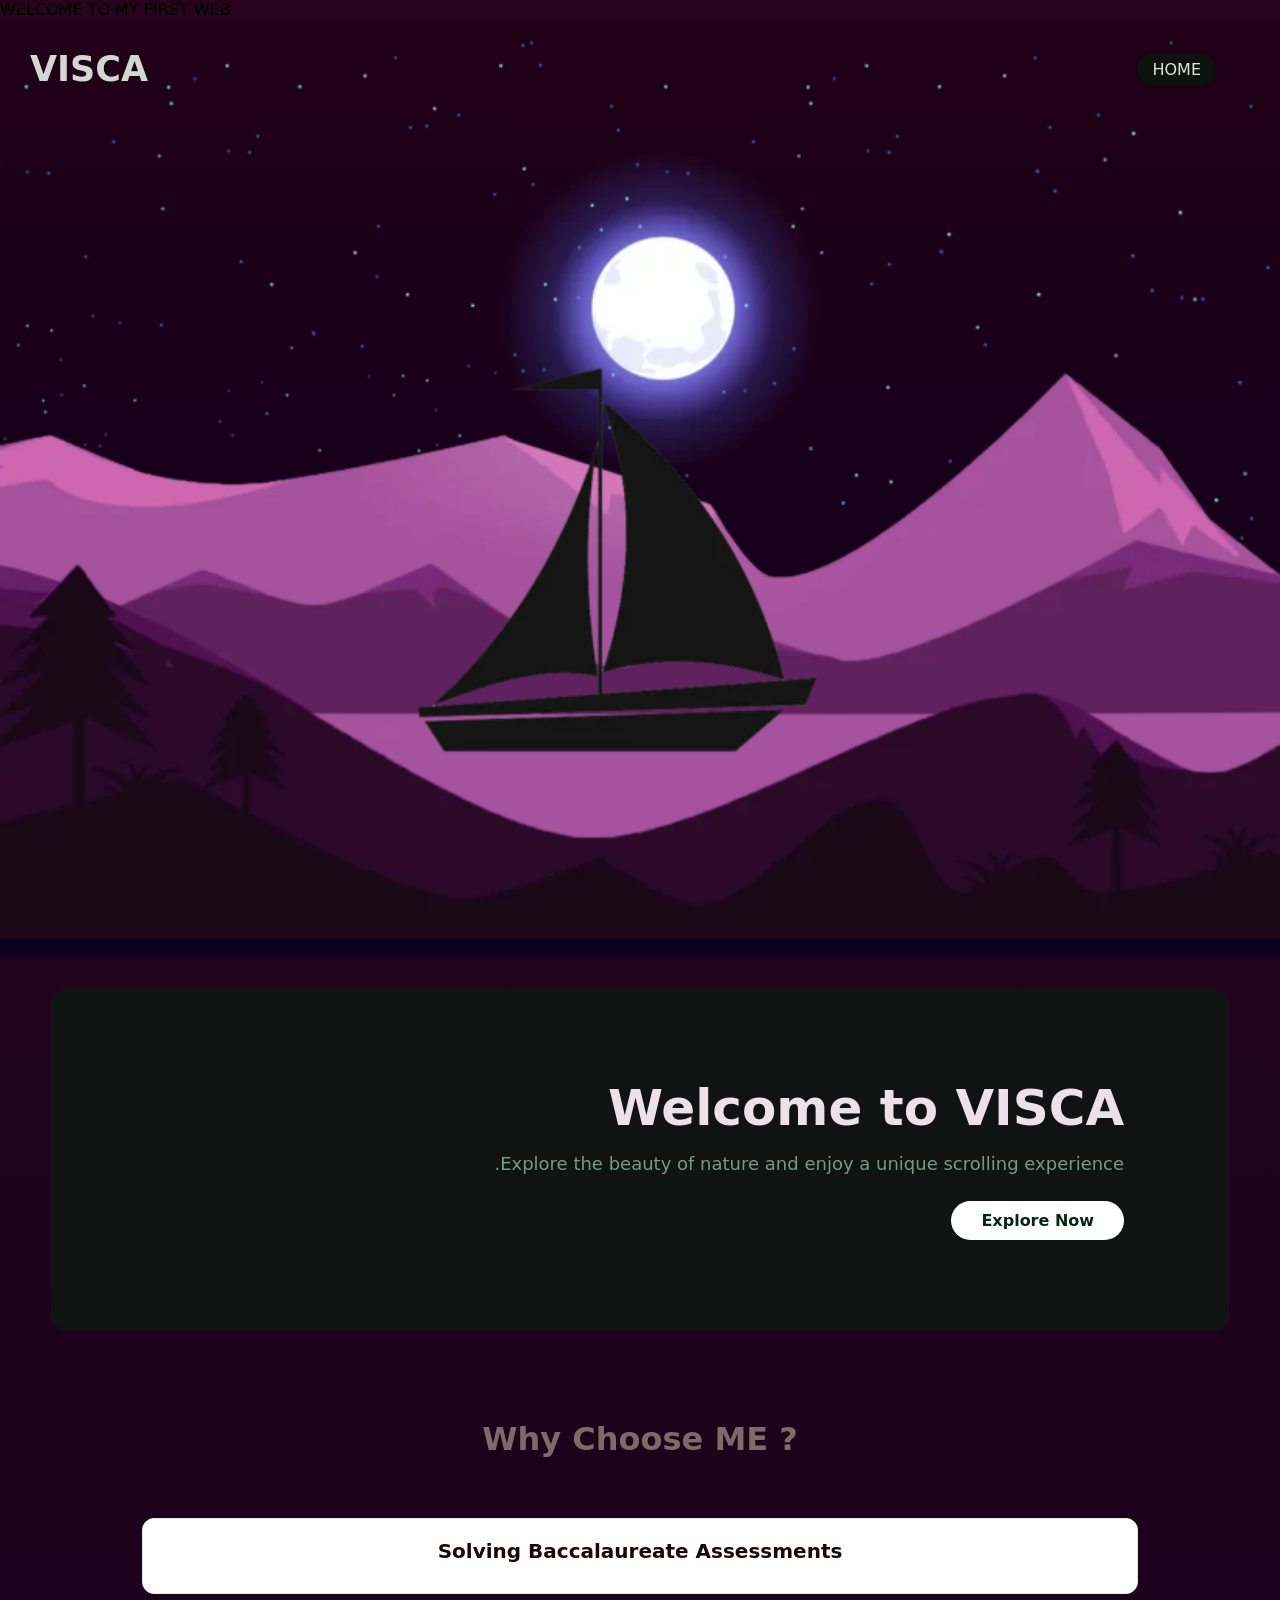
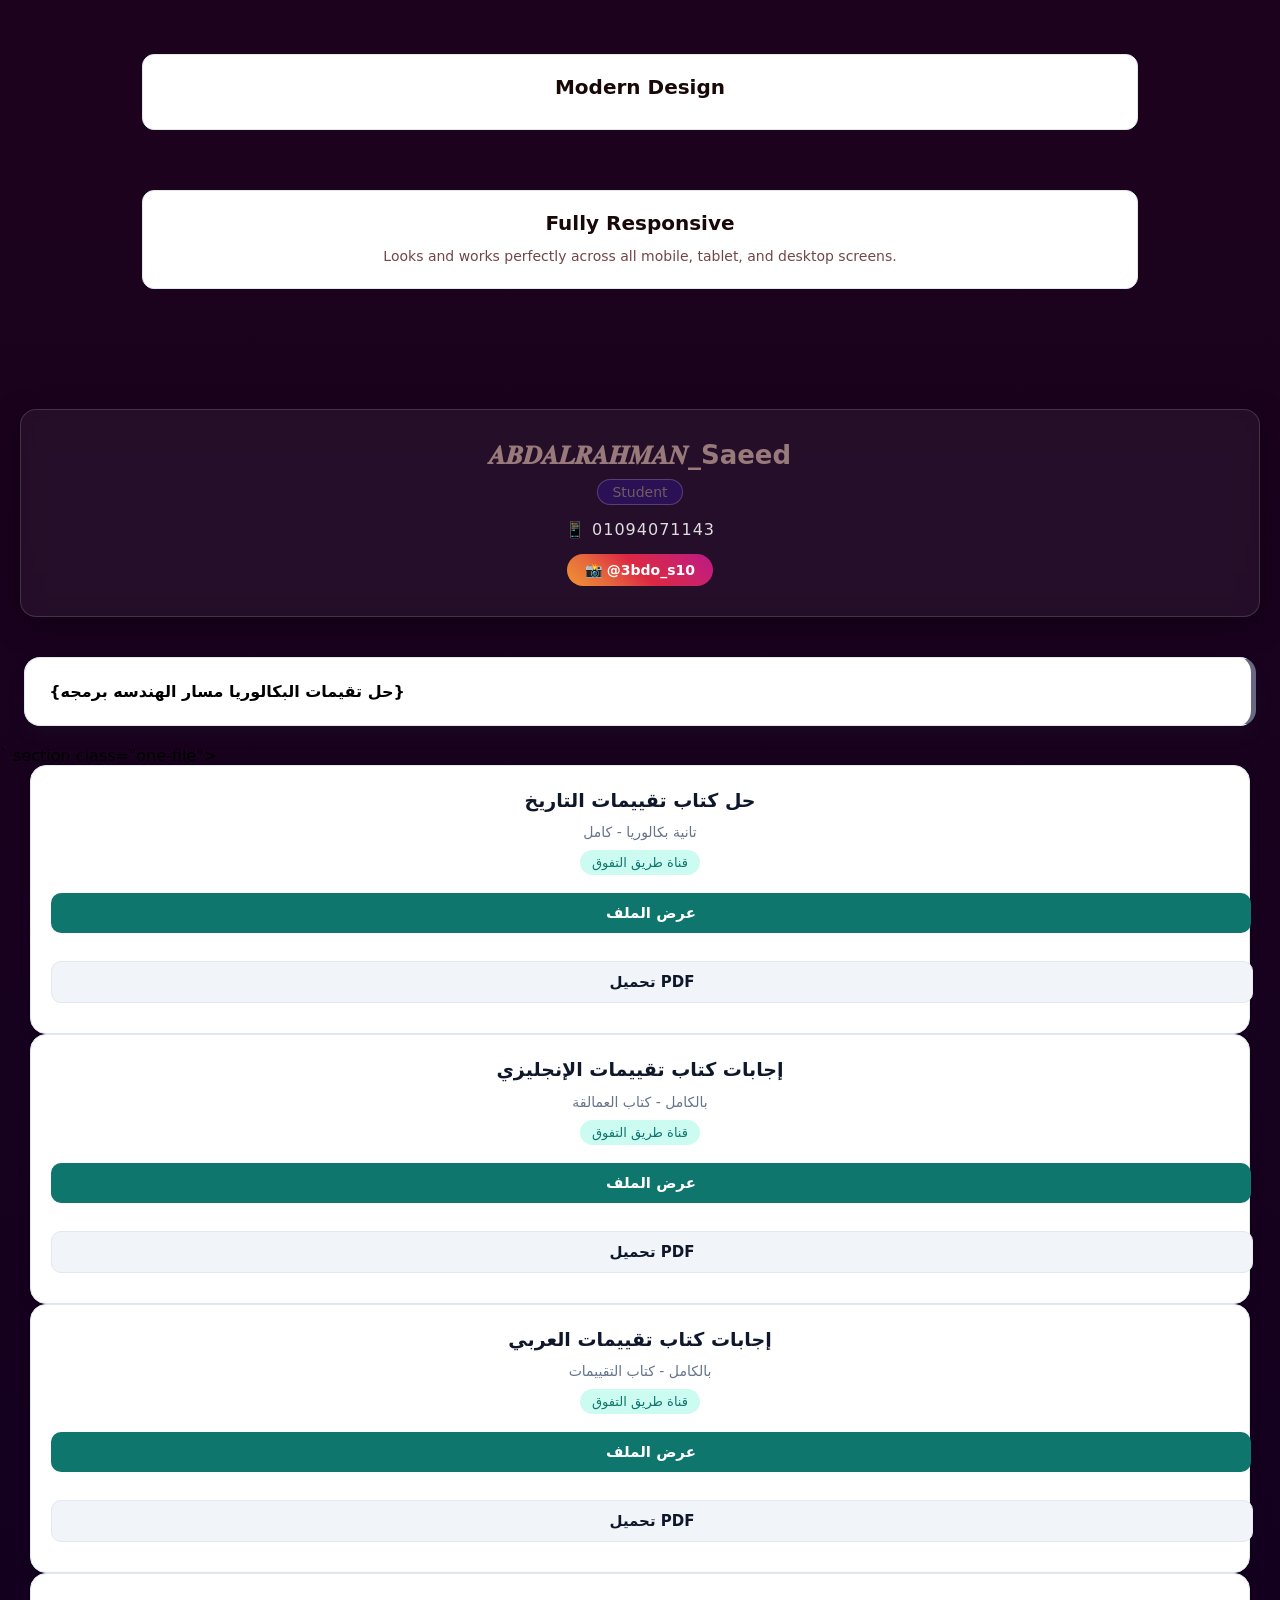
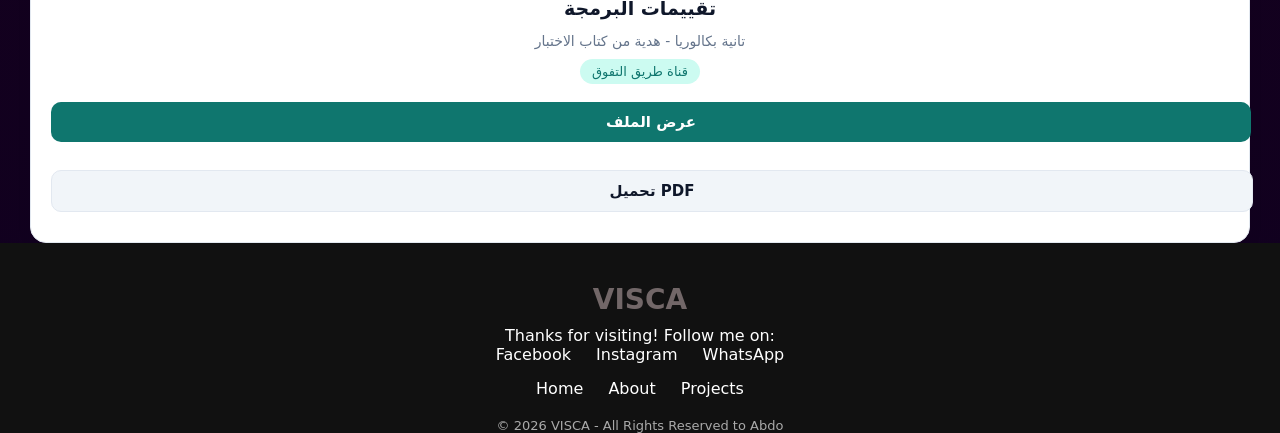
<file: index.html>
<!DOCTYPE html>
<html lang="en">
<head>
    <meta charset="UTF-8">
   <meta name="viewport" content="width=device-width, initial-scale=1.0">
    <link rel="stylesheet" href="style.css"
    <title>WELCOME TO MY FIRST WEB </title>
</head>
<body>
    <header>
        <h2><a href="#" class="logo">VISCA</a></h2>
        <ul>
<li> <a href="#"class="active">HOME</a></li>

        </ul>
    </header>
    <section class="main">
   <img src="stars1-1024x576.png" id="stars">
   <h2 class="VISCA"></h2>
   <img src="moon2-1024x576.png.webp" id="moon">
<img src="mountains3-1024x576.png.webp" id="mountain 3">
<img src="mountains4-1024x576.png.webp" id="mountain 4">
<img src="river5-1024x576.png.webp  " id="river">
<img src="boat6-1024x576.png.webp" id="boat1">
<img src="mountains7-1024x576.png.webp" id="mountain 7">

<script src="main.js"></script>
    </section>
<div class="content">

<div class="content">
    <h2>Welcome to VISCA</h2>
    <p>Explore the beauty of nature and enjoy a unique scrolling experience.</p>
    <a href="#" class="btn">Explore Now</a>
</div>
</div>
<div class="details-section">
    <h3>Why Choose ME ?</h3>
    <p class="section-desc"></p>
    
    <div class="cards-container">
                <div class="card">
            <h4>Solving Baccalaureate Assessments</h4>
            
</div>
        <div class="card">
            <h4>Modern Design</h4>
        </div>
        <div class="card">
            <h4>Fully Responsive</h4>
            <p>Looks and works perfectly across all mobile, tablet, and desktop screens.</p>
        </div>
    </div>
</div>

</div>
<div class="profile-card">
    <div class="profile-info">
        <h2>𝑨𝑩𝑫𝑨𝑳𝑹𝑨𝑯𝑴𝑨𝑵_Saeed</h2>
        <span class="badge">Student</span>
        <p class="phone">📱 01094071143</p>
        <a href="https://instagram.com/3bdo_s10" target="_blank" class="insta-btn">
            📸 @3bdo_s10
        </a>
    </div>
</div>
<div class="styled-box">
    <h4>{حل تقيمات البكالوريا مسار الهندسه برمجه}</h4>

</div>`

section class="one-file">
  <div class="small-box">
    <h3>حل كتاب تقييمات التاريخ</h3>
    <p>تانية بكالوريا - كامل</p>
    <span>قناة طريق التفوق</span>
    <a href="pdfs/tarikh.pdf" target="_blank" class="btn-view">عرض الملف</a>
    <a href="pdfs/tarikh.pdf" download class="btn-down">تحميل PDF</a>
  </div>
</section>

  <div class="small-box">
    <h3>إجابات كتاب تقييمات الإنجليزي</h3>
    <p>بالكامل - كتاب العمالقة</p>
    <span>قناة طريق التفوق</span>
    <a href="pdfs/english.pdf" target="_blank" class="btn-view">عرض الملف</a>
    <a href="pdfs/english.pdf" download class="btn-down">تحميل PDF</a>
  </div>
</section>
</section>
<div class="small-box">
  <h3>إجابات كتاب تقييمات العربي</h3>
  <p>بالكامل - كتاب التقييمات</p>
  <span>قناة طريق التفوق</span>
  <a href="pdfs/arb.pdf" target="_blank" class="btn-view">عرض الملف</a>
  <a href="pdfs/arb.pdf" download class="btn-down">تحميل PDF</a>
</div>
 <!-- مربع البرمجة الجديد -->
  <div class="small-box">
    <h3>تقييمات البرمجة</h3>
    <p>تانية بكالوريا - هدية من كتاب الاختبار</p>
    <span>قناة طريق التفوق</span>
    <a href="pdfs/prog.pdf" target="_blank" class="btn-view">عرض الملف</a>
    <a href="pdfs/prog.pdf" download class="btn-down">تحميل PDF</a>
  </div>
  <footer>
    <h3>VISCA</h3>
    <p>Thanks for visiting! Follow me on:</p>

    <div class="social-links">
        <a href="https://www.facebook.com/AbdelrahmanSaeed" target="_blank">Facebook</a>
        <a href="https://www.instagram.com/3bdo_s10" target="_blank">Instagram</a>
        <a href="https://wa.me/201094071143" target="_blank">WhatsApp</a>
    </div>

    <div class="footer-links">
        <a href="#home">Home</a>
        <a href="#about">About</a>
        <a href="#projects">Projects</a>
    </div>

    <p class="copy">© 2026 VISCA - All Rights Reserved to Abdo </p>
</footer>
</body>
</html>
</file>
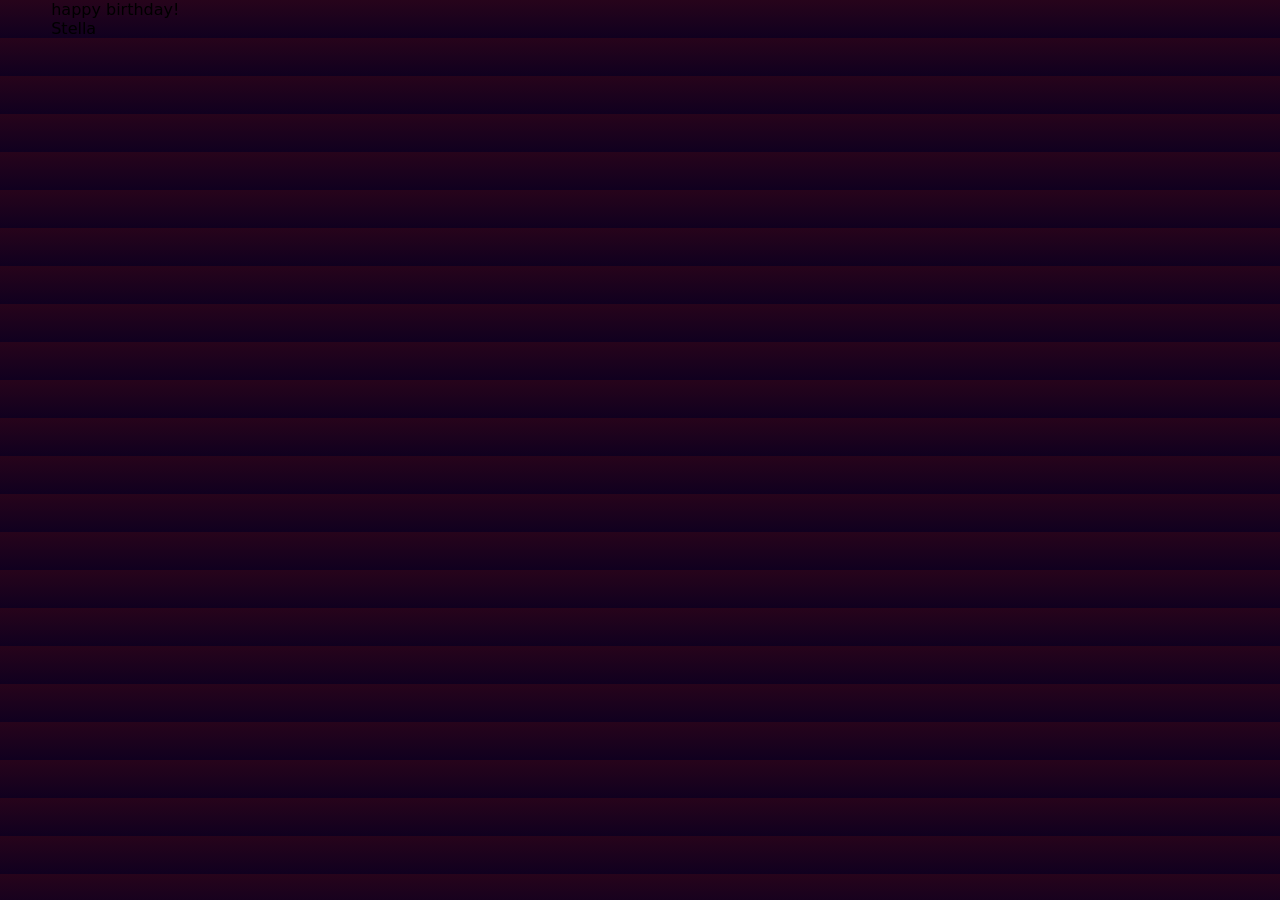
<file: vidi.html>
<!DOCTYPE html>
<html>
<head>
  <link rel="stylesheet" href="style.css">
</head>
<body>
  <div class="cake">
    <div class="candle">
      <div class="fire"></div>
    </div>
    <p>happy birthday! <br> Stella</p>
  </div>
</body>
</html>
</file>
<file: style.css>
*{
    margin: 0;
    padding: 0;
}
body{
    background:linear-gradient(#27041b,#10001f);
    height: 100vh;
    font-family:system-ui, -apple-system, BlinkMacSystemFont, 'Segoe UI', Roboto, Oxygen, Ubuntu, Cantarell, 'Open Sans', 'Helvetica Neue', sans-serif;
}
a{

    text-decoration: none;
    color:rgb(208, 216, 209)
}
header{
    position: fixed;
    width: 95%;
    z-index: 10;
    display: flex;
    justify-content: space-between;
align-items: center;
margin: 30px;

}
header .logo{
font-size:35px ;
text-transform:uppercase ;

}
header ul{
    display: flex;
    justify-content:center ;
    align-items: center;
    list-style: none;
}
header ul li{

    margin-right: 30px;
}
header ul li a{
    padding: 6px 15px ;
    border-radius: 20px;
}
header ul li a:hover, .active{
background:#0c120e;
color: rgb(219, 227, 217);

}
.main{
position: relative;
height: 100vh;
width: 100%;
display: flex;
justify-content: center;
align-items: center;
}
main::after{
    content: 5px; ;
    position: absolute;
    bottom: 0;
    height: 100px;
    width:100% ;
    background: linear-gradient(to top #b3bdbb,transparent )
}
.main img{
position: absolute;
width: 100%;
height:100vh;
object-fit:cover ;
}
#moon{
    mix-blend-mode:screen ;
    transform: translateY(100px);
}
.VISCA{
    color: #010b05;
    font-size: 20PX;
    text-transform: uppercase;
    transform: translateY(-100px);

}
.content {
  width: 100%;
  max-width: 1150px;
  margin: 30px auto;
  background: #101311;
  color: #ece1e9;
  padding: 30px;
  border-radius: 15px;
  text-align: right;
  direction: rtl;
  height: auto;
  box-sizing: border-box;
}

.content h2 {
  margin: 0 0 20px 0;
  font-size: 32px;
  text-align: right;
}

.content p {
  margin: 0;
  line-height: 1.9;
  font-size: 17px;
}

.content h2 {
    font-size: 50px;
    margin-bottom: 10px;
}

.content p {
    font-size: 18px;
    margin-bottom: 20px;
    color: #7a9787;
}

.content .btn {
    text-decoration: none;
    background: #fff;
    color: #042816;
    padding: 10px 30px;
    border-radius: 20px;
    font-weight: bold;
    display: inline-block;
    transition: 0.3s;
}

.content .btn:hover {
    background: #57486e;
    color: #fff;
}
.details-section {
    padding: 60px 20px;
    text-align: center;
    color: #806969;
}

.details-section h3 {
    font-size: 32px;
    margin-bottom: 10px;
}

.section-desc {
    color: #aaa;
    margin-bottom: 40px;
}

.cards-container {
    display: flex;
    justify-content: center;
    gap: 20px;
    flex-wrap: wrap;
}

.card {
    background: rgba(255, 255, 255, 0.05);
    border: 1px solid rgba(255, 255, 255, 0.1);
    padding: 25px;
    border-radius: 12px;
    width: 400px;
    backdrop-filter: blur(5px);
    transition: transform 0.3s, background 0.3s;
}

.card:hover {
    transform: translateY(-8px);
    background: rgba(255, 255, 255, 0.1);
}

.card h4 {
    font-size: 20px;
    margin-bottom: 10px;
    color: #180808;
}

.card p {
    font-size: 14px;
    color: #714747;
    line-height: 1.6;
}
.profile-card {
    background: rgba(255, 255, 255, 0.05);
    border: 1px solid rgba(255, 255, 255, 0.15);
    border-radius: 16px;
    padding: 30px;
    max-width: 350px;
    margin: 40px auto;
    text-align: center;
    backdrop-filter: blur(10px);
    box-shadow: 0 8px 32px rgba(0, 0, 0, 0.3);
}

.profile-info h2 {
    color: #997a7a;
    font-size: 26px;
    margin-bottom: 8px;
}

.profile-info .badge {
    display: inline-block;
    background: #2b1055;
    color: #715d5d;
    padding: 4px 14px;
    border-radius: 20px;
    font-size: 14px;
    margin-bottom: 15px;
    border: 1px solid rgba(255, 255, 255, 0.2);
}

.profile-info .phone {
    color: #ddd;
    font-size: 16px;
    letter-spacing: 1px;
}
body {
    min-height: 100vh;
    overflow-x: hidden;
    /* يمنع أي مساحة فاضية زيادة تحت */
    margin: 0;
    padding: 0;
}
.insta-btn {
    display: inline-block;
    margin-top: 15px;
    padding: 8px 18px;
    color: #fff;
    text-decoration: none;
    font-weight: bold;
    font-size: 14px;
    border-radius: 25px;
    background: linear-gradient(45deg, #f09433, #e6683c, #dc2743, #cc2366, #bc1888);
    transition: transform 0.3s, box-shadow 0.3s;
}

.insta-btn:hover {
    transform: translateY(-3px);
    box-shadow: 0 5px 15px rgba(127, 106, 109, 0.4);
}
.card {
  padding: 20px;
  border-radius: 12px;
  background: #ffffff;
  border: 1px solid #e2e8f0;
  transition: transform 0.3s ease, box-shadow 0.3s ease;
}

.card:hover {
  transform: translateY(-8px);
  box-shadow: 0 12px 24px rgba(84, 177, 91, 0.1);
}
.btn-primary {
  padding: 12px 28px;
  border: none;
  border-radius: 8px;
  background: linear-gradient(135deg, #6366f1, #4f46e5);
  color: white;
  font-weight: bold;
  cursor: pointer;
  transition: opacity 0.2s ease, transform 0.1s ease;
}

.btn-primary:hover {
  opacity: 0.9;
}

.btn-primary:active {
  transform: scale(0.98);
}
.styled-box {
  max-width: 400px; /* عرض المربع */
  padding: 24px; /* مسافة داخلية بين النص والحدود */
  margin: 20px auto; /* توسيط المربع في منتصف الصفحة */
  background: #ffffff; /* لون الخلفية */
  border-radius: 16px; /* انحناء الزوايا */
  border: 1px solid #e2e8f0; /* إطار ناعم */
  box-shadow: 0 10px 25px -5px rgba(65, 143, 111, 0.08); /* ظل ناعم لخروج المربع عن الخلفية */
  border-right: 5px solid #676882; /* شريط ملون جانبي لإضافة لمسة جمالية */
}


.styled-box p {
  color: #3b8072;
  line-height: 1.6;
  margin-bottom: 0;
}
html, body {
  height: auto !important;
  min-height: 0 !important;
  overflow-x: hidden;
  overflow-y: auto;
}

body > *:last-child {
  height: auto !important;
  min-height: 0 !important;
  margin-bottom: 0 !important;
  padding-bottom: 0 !important;
}
footer {
  background-color: #111; /* أسود زي موقعك */
  color: white;
  text-align: center;
  padding: 40px 20px;
  margin: 0;
  height: auto; /* دي اللي بتخليه يقف ومايكملش */
}

footer h3 {
  color: #726768; /* أحمر زي اللون اللي عندك */
  font-size: 28px;
  margin: 0 0 10px 0;
}

footer a {
  color: white;
  text-decoration: none;
  margin: 0 10px;
  font-size: 16px;
}

footer a:hover {
  color: #e50914;
}

.footer-links, .footer-social {
  margin: 15px 0;
}

.copy {
  font-size: 13px;
  color: #aaa;
  margin-top: 20px;
}
/* خلي الكارت الأبيض بعرض الشاشة */
.قسم-الكلام-الأبيض, .card, .box, .content-box {
  width: 90% !important;
  max-width: 1100px !important;
  margin: 20px auto !important;
  box-sizing: border-box;
  height: auto !important;
  min-height: 0 !important;
  overflow: hidden;
}

/* لو عايزه يلزق في الشاشة كلها من غير فراغ خالص */
.full-width {
  width: 100% !important;
  max-width: 100% !important;
  margin: 0 !important;
  border-radius: 0 !important;
}
/* جرب ده مؤقتا عشان نعرف المشكلة فين */
body * {
  max-width: 100% !important;
}

div[class] {
  width: 92% !important;
  max-width: 1200px !important;
  margin-left: auto !important;
  margin-right: auto !important;
}
.one-file {
  display: flex;
  justify-content: center;
  margin: 40px 0;
  direction: rtl;
}

.small-box {
  width: 320px;
  background: #fff;
  color: #111;
  padding: 20px;
  border-radius: 15px;
  text-align: center;
  box-shadow: 0 5px 20px rgba(0,0,0,0.3);
}

.small-box h3 {
  font-size: 19px;
  margin: 0 0 8px 0;
}

.small-box p {
  color: #555;
  margin: 0 0 5px 0;
  font-size: 15px;
}

.small-box span {
  font-size: 13px;
  color: #e50914;
  display: block;
  margin-bottom: 15px;
}

.btn-view, .btn-down {
  display: block;
  text-align: center;
  padding: 10px;
  border-radius: 8px;
  text-decoration: none;
  margin-top: 8px;
  font-weight: bold;
}

.btn-view { background: #111; color: #fff; }
.btn-down { background: #e50914; color: #fff; }
one-file {
  display: flex;
  justify-content: center;
  flex-wrap: wrap;
  gap: 20px;
  margin: 40px 0;
  direction: rtl;
}
.one-file {
  display: flex;
  justify-content: center;
  flex-wrap: wrap;
  gap: 20px;
  margin: 40px 0;
  direction: rtl;
}

.small-box {
  width: 300px;
  background: #fff;
  border: 1px solid #ddd;
  border-radius: 16px;
  padding: 20px;
  text-align: center;
  box-shadow: 0 5px 15px rgba(0,0,0,0.08);
}

.small-box h3 {
  font-size: 20px;
  margin-bottom: 8px;
  color: #111;
}

.small-box p {
  color: #555;
  font-size: 15px;
  margin-bottom: 10px;
}

.small-box span {
  display: block;
  color: #888;
  font-size: 13px;
  margin-bottom: 16px;
}

.btn-view, .btn-down {
  display: block;
  width: 100%;
  padding: 11px;
  border-radius: 10px;
  text-decoration: none;
  font-weight: bold;
  margin-bottom: 10px;
  text-align: center;
}

.btn-view {
  background: #2563eb;
  color: #fff;
}

.btn-down {
  background: #f1f1f1;
  color: #111;
  border: 1px solid #ddd;
}

.btn-view:hover {
  background: #1d4ed8;
}

.btn-down:hover {
  background: #e5e5e5;
}
/* ===== كروت المواد ===== */

section {
  display: grid;
  grid-template-columns: repeat(auto-fill, minmax(260px, 1fr));
  gap: 20px;
  padding: 20px;
  direction: rtl;
}

.small-box {
  background: #fff;
  border: 1px solid #e2e8f0;
  border-radius: 16px;
  padding: 20px;
  text-align: center;
  box-shadow: 0 5px 15px rgba(0,0,0,0.06);
  transition: 0.3s;
  display: flex;
  flex-direction: column;
  gap: 10px;
}

.small-box:hover {
  transform: translateY(-5px);
  box-shadow: 0 12px 25px rgba(0,0,0,0.12);
}

.small-box h3 {
  font-size: 19px;
  color: #0f172a;
  line-height: 1.5;
  margin: 0;
}

.small-box p {
  font-size: 14px;
  color: #64748b;
  margin: 0;
}

.small-box span {
  font-size: 13px;
  color: #0f766e;
  background: #ccfbf1;
  padding: 5px 12px;
  border-radius: 20px;
  width: fit-content;
  margin: 0 auto;
}

/* ===== الزرارين ===== */

.btn-view, .btn-down {
  display: block;
  text-decoration: none;
  padding: 11px;
  border-radius: 10px;
  font-weight: bold;
  font-size: 15px;
  text-align: center;
  transition: 0.3s;
}

.btn-view {
  background: #0f766e;
  color: #fff;
}

.btn-view:hover {
  background: #0d5c55;
}

.btn-down {
  background: #f1f5f9;
  color: #0f172a;
  border: 1px solid #e2e8f0;
}

.btn-down:hover {
  background: #e2e8f0;
}

/* ===== موبايل ===== */
@media (max-width: 600px) {
  section {
    grid-template-columns: 1fr;
    padding: 12px;
  }
}
img, video {
  max-width: 100%;
  height: auto;
}

@media (max-width: 768px) {
  h1 { font-size: 22px; }
}
</file>
